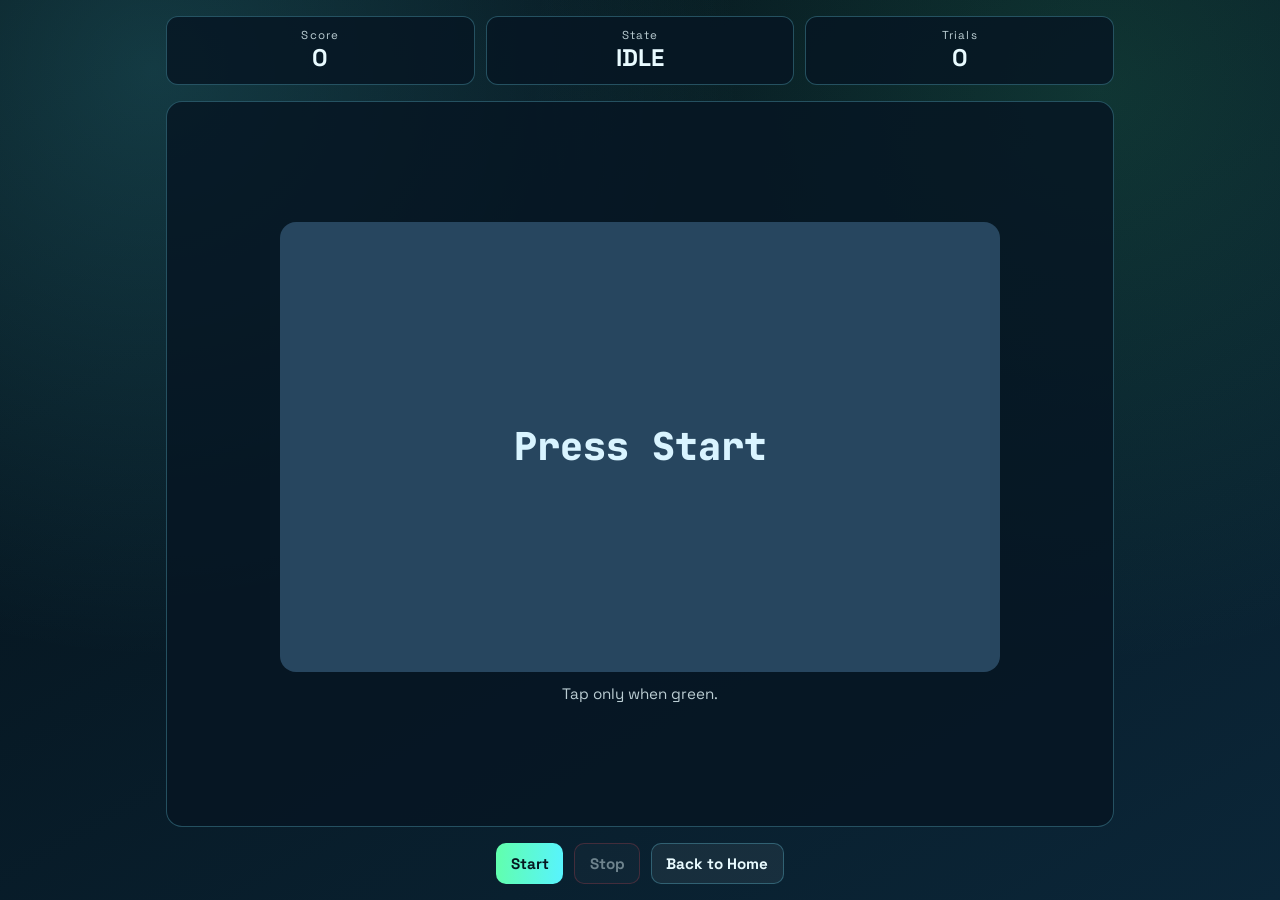
<file: tap_green.html>
<!DOCTYPE html>
<html lang="en">
<head>
  <meta charset="UTF-8" />
  <meta name="viewport" content="width=device-width, initial-scale=1.0" />
  <title>Tap Green - MindSnap</title>
  <link rel="preconnect" href="https://fonts.googleapis.com" />
  <link rel="preconnect" href="https://fonts.gstatic.com" crossorigin />
  <link href="https://fonts.googleapis.com/css2?family=Space+Grotesk:wght@400;500;700&family=JetBrains+Mono:wght@400;700&display=swap" rel="stylesheet" />
  <link rel="stylesheet" href="tap_green.css" />
</head>
<body>
  <main class="app">
    <header class="hud">
      <div class="hud-card">
        <div class="label">Score</div>
        <strong id="scoreValue">0</strong>
      </div>
      <div class="hud-card">
        <div class="label">State</div>
        <strong id="stateValue">IDLE</strong>
      </div>
      <div class="hud-card">
        <div class="label">Trials</div>
        <strong id="trialsValue">0</strong>
      </div>
    </header>

    <section class="zone-wrap">
      <button id="tapZone" class="tap-zone idle" type="button" aria-label="Tap reaction zone">
        <span id="zoneLabel">Press Start</span>
      </button>
      <p id="feedback" class="feedback">Tap only when green.</p>
    </section>

    <footer class="controls">
      <button id="startBtn" class="ctrl-btn start" type="button">Start</button>
      <button id="stopBtn" class="ctrl-btn stop" type="button" disabled>Stop</button>
      <a class="ctrl-btn home" href="index.html">Back to Home</a>
    </footer>
  </main>

  <div id="resultOverlay" class="overlay" hidden>
    <section class="overlay-card" aria-live="polite">
      <p class="mode">Reaction Result</p>
      <h2 id="resultTitle">Session Complete</h2>
      <p id="resultScore" class="result-score">Score: 0</p>
      <p id="resultDetails" class="result-details">Hits: 0 | Early taps: 0 | Avg: 0 ms | Best: -</p>
      <button id="closeResultBtn" class="ctrl-btn start" type="button">Close</button>
    </section>
  </div>

  <script type="module" src="tap_green.js"></script>
</body>
</html>
</file>
<file: tap_green.css>
:root {
  --bg-0: #041017;
  --bg-1: #0b2638;
  --ink: #e9fbff;
  --ink-soft: rgba(233, 251, 255, 0.8);
  --line: rgba(117, 229, 255, 0.28);
  --panel: rgba(7, 22, 35, 0.84);
  --idle: #27465f;
  --red: #ff4e5d;
  --green: #45df87;
}

* { box-sizing: border-box; }

body {
  margin: 0;
  min-height: 100vh;
  font-family: "Space Grotesk", sans-serif;
  color: var(--ink);
  background:
    radial-gradient(circle at 12% 8%, rgba(88, 243, 255, 0.18), transparent 42%),
    radial-gradient(circle at 86% 10%, rgba(69, 223, 135, 0.14), transparent 42%),
    linear-gradient(150deg, var(--bg-0), var(--bg-1));
}

.app {
  width: min(980px, 100%);
  margin: 0 auto;
  min-height: 100vh;
  padding: 1rem;
  display: flex;
  flex-direction: column;
  gap: 1rem;
}

.hud {
  display: grid;
  grid-template-columns: repeat(3, minmax(0, 1fr));
  gap: 0.7rem;
}

.hud-card {
  border: 1px solid var(--line);
  border-radius: 12px;
  background: var(--panel);
  padding: 0.7rem;
  text-align: center;
}

.hud-card .label {
  font-size: 0.72rem;
  letter-spacing: 0.1em;
  color: var(--ink-soft);
}

.hud-card strong {
  font-size: clamp(1.1rem, 2.9vw, 1.5rem);
}

.zone-wrap {
  flex: 1 1 0;
  min-height: 0;
  border: 1px solid var(--line);
  border-radius: 16px;
  background: var(--panel);
  display: flex;
  flex-direction: column;
  align-items: center;
  justify-content: center;
  gap: 0.8rem;
  padding: 1rem;
}

.tap-zone {
  width: min(720px, 96%);
  aspect-ratio: 1.6 / 1;
  border: 0;
  border-radius: 16px;
  font: 800 clamp(1.3rem, 5vw, 2.4rem) "JetBrains Mono", monospace;
  color: #031218;
  cursor: pointer;
  touch-action: manipulation;
  -webkit-tap-highlight-color: transparent;
  transition: transform 80ms ease, background-color 80ms linear;
  user-select: none;
}

.tap-zone:active {
  transform: scale(0.985);
}

.tap-zone.idle,
.tap-zone.waiting {
  background: var(--idle);
  color: #d9f4ff;
}

.tap-zone.red {
  background: var(--red);
}

.tap-zone.green {
  background: var(--green);
}

.feedback {
  margin: 0;
  min-height: 1.4rem;
  font-size: 0.95rem;
  color: var(--ink-soft);
}

.controls {
  display: flex;
  gap: 0.7rem;
  justify-content: center;
}

.ctrl-btn {
  border: 1px solid var(--line);
  border-radius: 10px;
  padding: 0.62rem 0.9rem;
  background: rgba(255, 255, 255, 0.06);
  color: var(--ink);
  text-decoration: none;
  font: 700 0.95rem "Space Grotesk", sans-serif;
  cursor: pointer;
}

.ctrl-btn.start {
  border: 0;
  background: linear-gradient(95deg, #61ffab, #58f3ff);
  color: #06161f;
}

.ctrl-btn.stop {
  border-color: rgba(255, 78, 93, 0.5);
}

.ctrl-btn:disabled {
  opacity: 0.45;
  cursor: not-allowed;
}

.overlay {
  position: fixed;
  inset: 0;
  z-index: 100;
  background: rgba(3, 10, 18, 0.84);
  display: grid;
  place-items: center;
  padding: 1rem;
}

.overlay[hidden] {
  display: none !important;
}

.overlay-card {
  width: min(460px, 100%);
  border: 1px solid var(--line);
  border-radius: 16px;
  background: rgba(8, 24, 38, 0.95);
  padding: 1rem;
  text-align: center;
}

.overlay-card .mode {
  margin: 0;
  letter-spacing: 0.1em;
  color: var(--ink-soft);
  font-size: 0.76rem;
}

.overlay-card h2 {
  margin: 0.4rem 0;
}

.result-score,
.result-details {
  margin: 0.35rem 0;
}

@media (max-width: 680px) {
  .hud {
    grid-template-columns: 1fr;
  }

  .controls {
    flex-direction: column;
  }

  .tap-zone {
    width: 100%;
    aspect-ratio: 1.2 / 1;
  }
}
</file>
